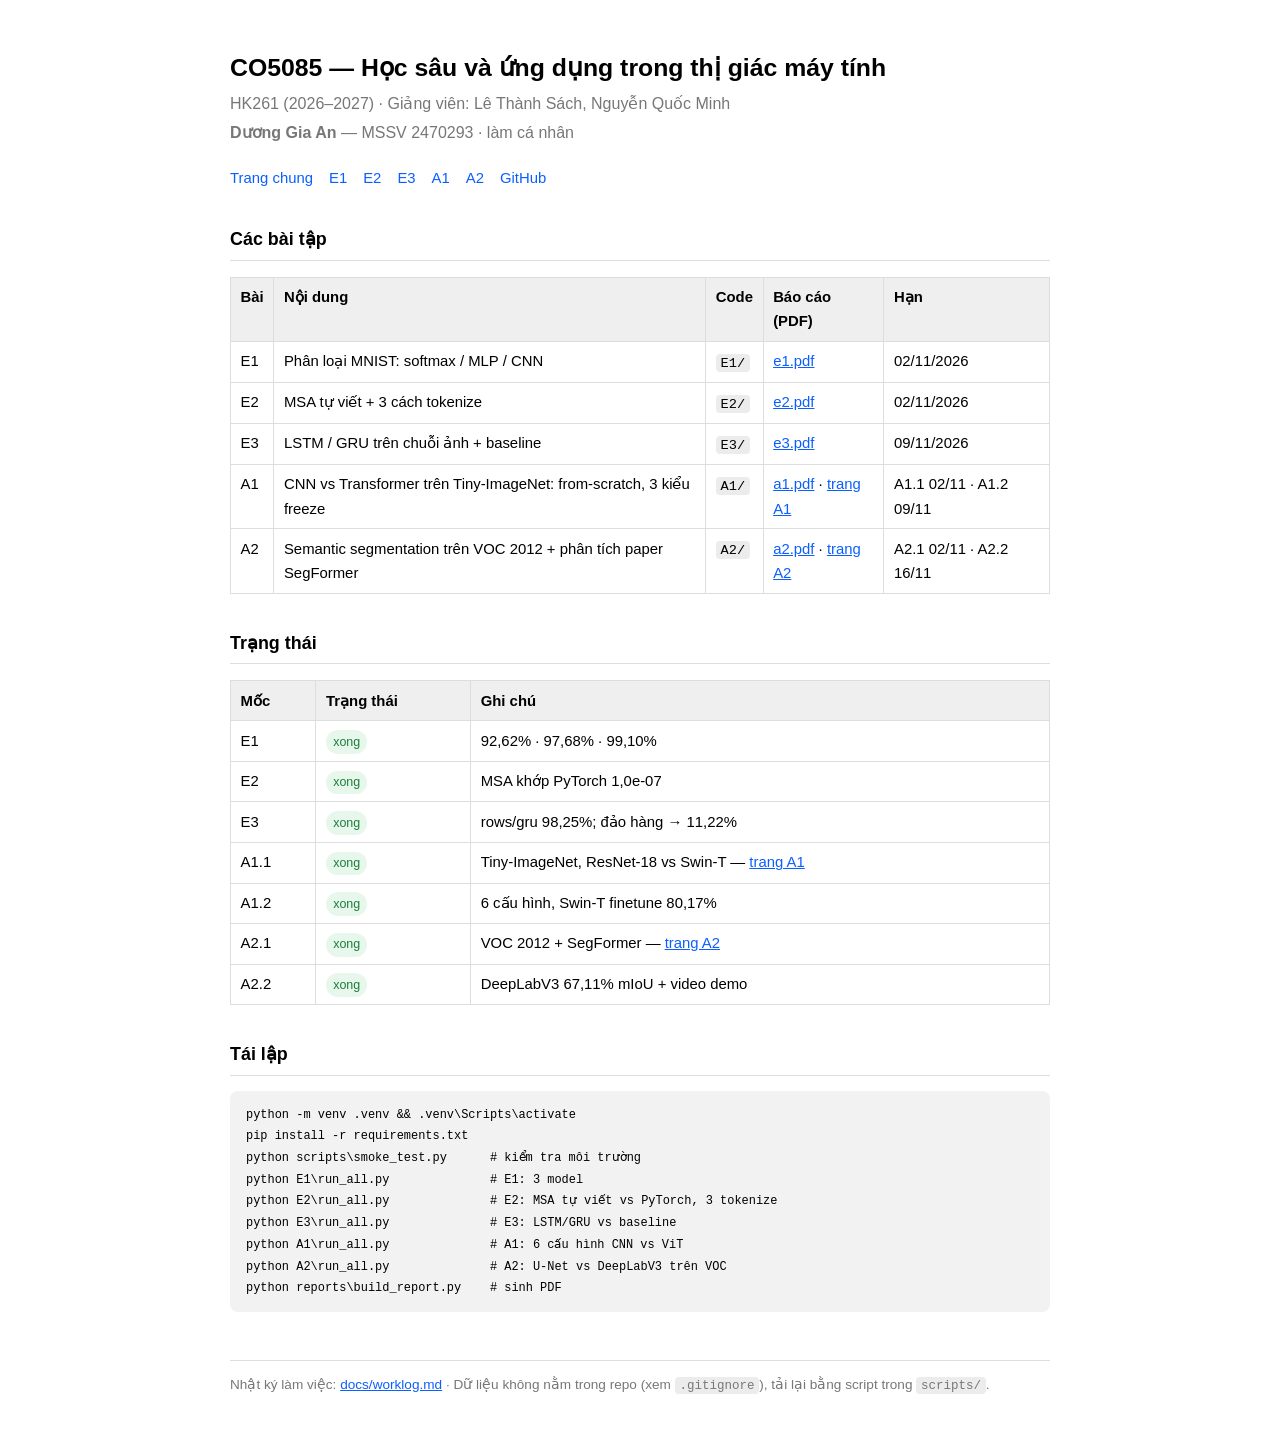
<file: docs/index.html>
<!DOCTYPE html>
<html lang="vi">
<head>
<meta charset="utf-8">
<meta name="viewport" content="width=device-width, initial-scale=1">
<title>CO5085 — E1–E3, A1–A2</title>
<link rel="stylesheet" href="style.css">
</head>
<body>
  <h1>CO5085 — Học sâu và ứng dụng trong thị giác máy tính</h1>
  <p class="sub">HK261 (2026–2027) · Giảng viên: Lê Thành Sách, Nguyễn Quốc Minh</p>
  <p class="sub"><b>Dương Gia An</b> — MSSV 2470293 · làm cá nhân</p>

  <nav>
    <a href="index.html">Trang chung</a>
    <a href="e1.pdf">E1</a>
    <a href="e2.pdf">E2</a>
    <a href="e3.pdf">E3</a>
    <a href="a1.html">A1</a>
    <a href="a2.html">A2</a>
    <a href="https://github.com/kinggiaan/co5085-e1-e3">GitHub</a>
  </nav>

  <h2>Các bài tập</h2>
  <table>
    <tr><th>Bài</th><th>Nội dung</th><th>Code</th><th>Báo cáo (PDF)</th><th>Hạn</th></tr>
    <tr>
      <td>E1</td>
      <td>Phân loại MNIST: softmax / MLP / CNN</td>
      <td><code>E1/</code></td>
      <td><a href="e1.pdf">e1.pdf</a></td>
      <td>02/11/2026</td>
    </tr>
    <tr>
      <td>E2</td>
      <td>MSA tự viết + 3 cách tokenize</td>
      <td><code>E2/</code></td>
      <td><a href="e2.pdf">e2.pdf</a></td>
      <td>02/11/2026</td>
    </tr>
    <tr>
      <td>E3</td>
      <td>LSTM / GRU trên chuỗi ảnh + baseline</td>
      <td><code>E3/</code></td>
      <td><a href="e3.pdf">e3.pdf</a></td>
      <td>09/11/2026</td>
    </tr>
    <tr>
      <td>A1</td>
      <td>CNN vs Transformer trên Tiny-ImageNet: from-scratch, 3 kiểu freeze</td>
      <td><code>A1/</code></td>
      <td><a href="a1.pdf">a1.pdf</a> · <a href="a1.html">trang A1</a></td>
      <td>A1.1 02/11 · A1.2 09/11</td>
    </tr>
    <tr>
      <td>A2</td>
      <td>Semantic segmentation trên VOC 2012 + phân tích paper SegFormer</td>
      <td><code>A2/</code></td>
      <td><a href="a2.pdf">a2.pdf</a> · <a href="a2.html">trang A2</a></td>
      <td>A2.1 02/11 · A2.2 16/11</td>
    </tr>
  </table>

  <h2>Trạng thái</h2>
  <table>
    <tr><th>Mốc</th><th>Trạng thái</th><th>Ghi chú</th></tr>
    <tr><td>E1</td><td><span class="tag done">xong</span></td><td>92,62% · 97,68% · 99,10%</td></tr>
    <tr><td>E2</td><td><span class="tag done">xong</span></td><td>MSA khớp PyTorch 1,0e-07</td></tr>
    <tr><td>E3</td><td><span class="tag done">xong</span></td><td>rows/gru 98,25%; đảo hàng → 11,22%</td></tr>
    <tr><td>A1.1</td><td><span class="tag done">xong</span></td><td>Tiny-ImageNet, ResNet-18 vs Swin-T — <a href="a1.html">trang A1</a></td></tr>
    <tr><td>A1.2</td><td><span class="tag done">xong</span></td><td>6 cấu hình, Swin-T finetune 80,17%</td></tr>
    <tr><td>A2.1</td><td><span class="tag done">xong</span></td><td>VOC 2012 + SegFormer — <a href="a2.html">trang A2</a></td></tr>
    <tr><td>A2.2</td><td><span class="tag done">xong</span></td><td>DeepLabV3 67,11% mIoU + video demo</td></tr>
  </table>

  <h2>Tái lập</h2>
  <pre><code>python -m venv .venv &amp;&amp; .venv\Scripts\activate
pip install -r requirements.txt
python scripts\smoke_test.py      # kiểm tra môi trường
python E1\run_all.py              # E1: 3 model
python E2\run_all.py              # E2: MSA tự viết vs PyTorch, 3 tokenize
python E3\run_all.py              # E3: LSTM/GRU vs baseline
python A1\run_all.py              # A1: 6 cấu hình CNN vs ViT
python A2\run_all.py              # A2: U-Net vs DeepLabV3 trên VOC
python reports\build_report.py    # sinh PDF</code></pre>

  <footer>
    Nhật ký làm việc: <a href="https://github.com/kinggiaan/co5085-e1-e3/blob/main/docs/worklog.md">docs/worklog.md</a> ·
    Dữ liệu không nằm trong repo (xem <code>.gitignore</code>), tải lại bằng script trong <code>scripts/</code>.
  </footer>
</body>
</html>
</file>
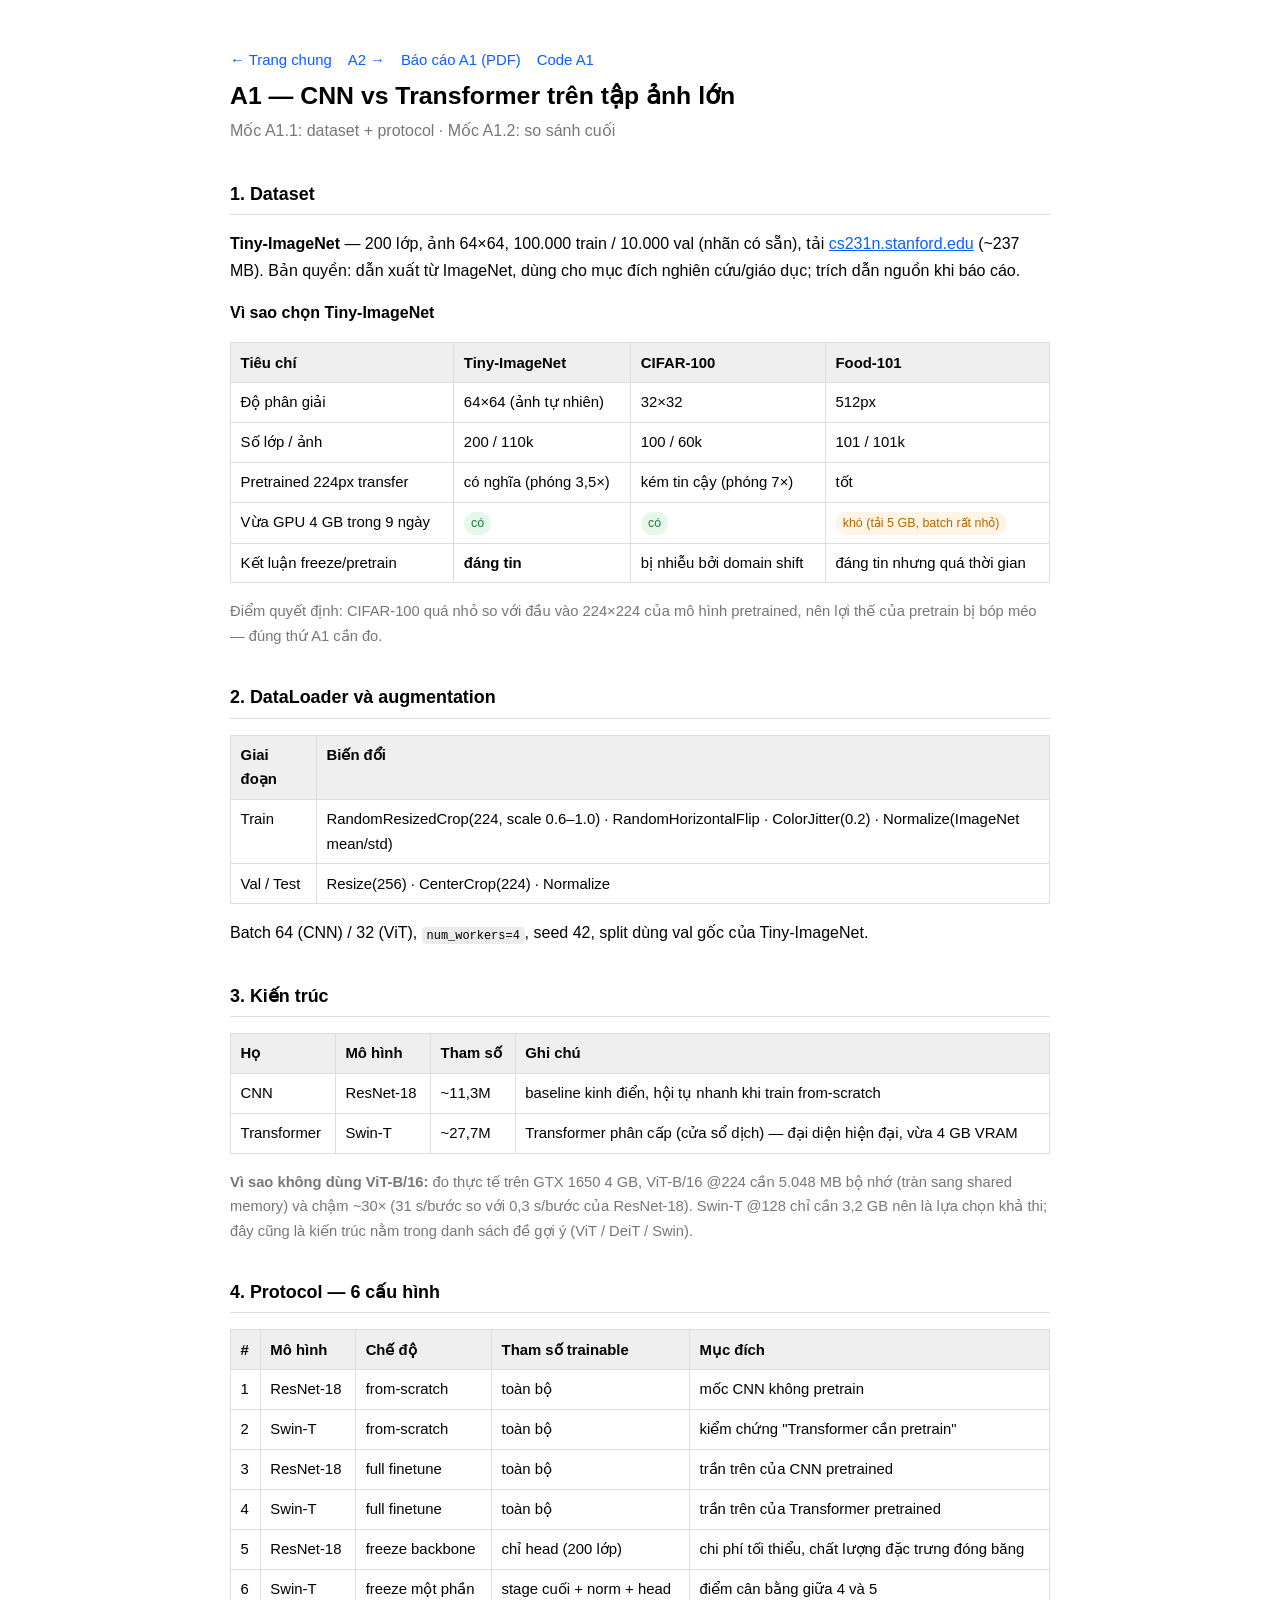
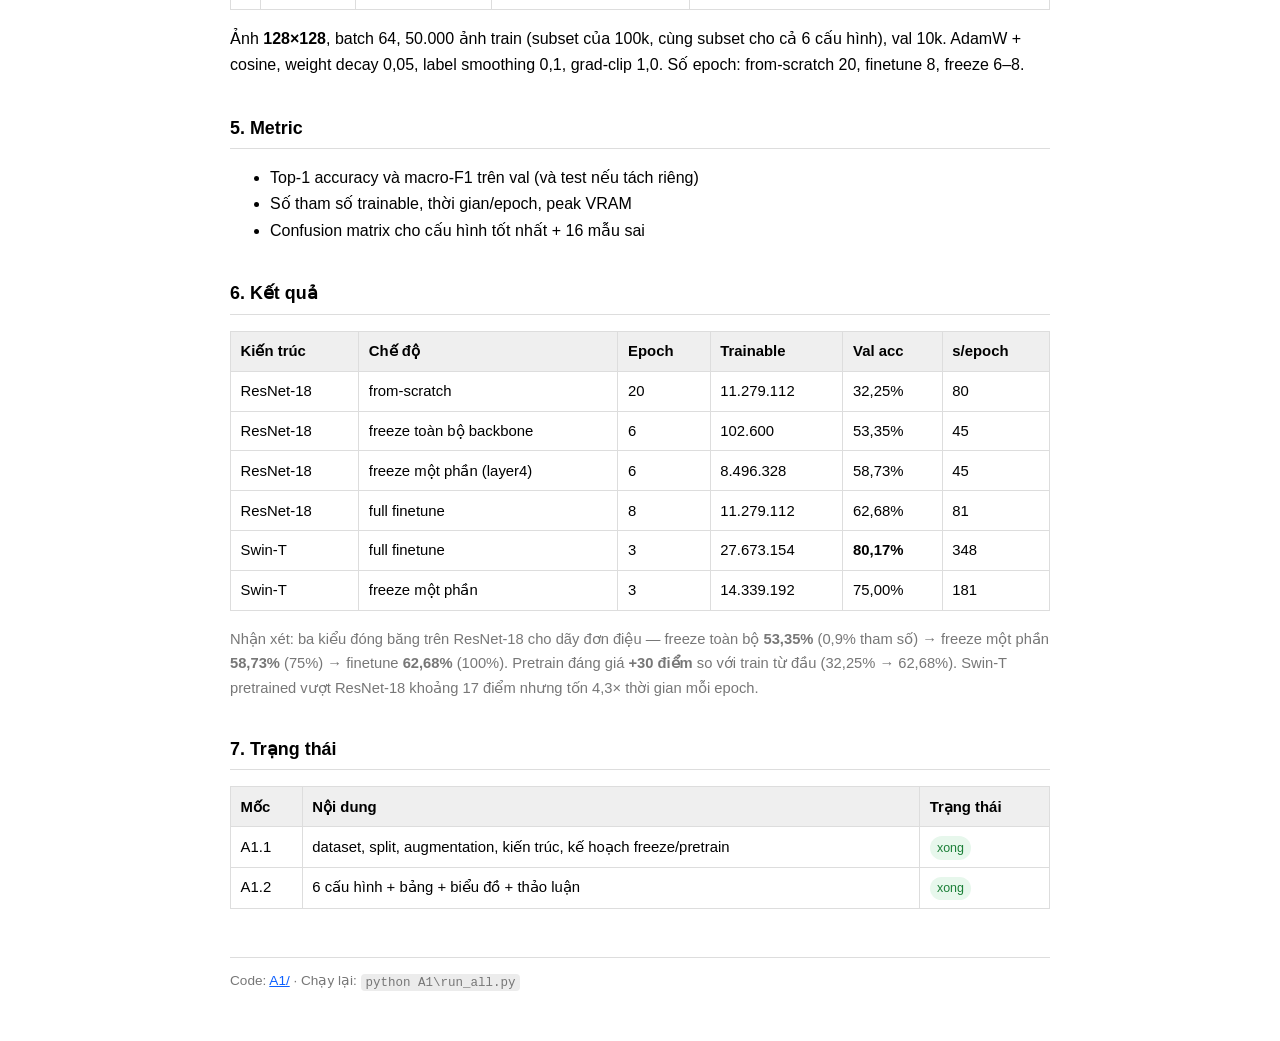
<file: docs/a1.html>
<!DOCTYPE html>
<html lang="vi">
<head>
<meta charset="utf-8">
<meta name="viewport" content="width=device-width, initial-scale=1">
<title>A1 — CNN vs Transformer trên Tiny-ImageNet</title>
<link rel="stylesheet" href="style.css">
</head>
<body>
  <nav>
    <a href="index.html">← Trang chung</a>
    <a href="a2.html">A2 →</a>
    <a href="a1.pdf">Báo cáo A1 (PDF)</a>
    <a href="https://github.com/kinggiaan/co5085-e1-e3/tree/main/A1">Code A1</a>
  </nav>

  <h1>A1 — CNN vs Transformer trên tập ảnh lớn</h1>
  <p class="sub">Mốc A1.1: dataset + protocol · Mốc A1.2: so sánh cuối</p>

  <h2>1. Dataset</h2>
  <p><b>Tiny-ImageNet</b> — 200 lớp, ảnh 64×64, 100.000 train / 10.000 val (nhãn có sẵn),
  tải <a href="http://cs231n.stanford.edu/tiny-imagenet-200.zip">cs231n.stanford.edu</a> (~237 MB).
  Bản quyền: dẫn xuất từ ImageNet, dùng cho mục đích nghiên cứu/giáo dục; trích dẫn nguồn khi báo cáo.</p>

  <h3>Vì sao chọn Tiny-ImageNet</h3>
  <table>
    <tr><th>Tiêu chí</th><th>Tiny-ImageNet</th><th>CIFAR-100</th><th>Food-101</th></tr>
    <tr><td>Độ phân giải</td><td>64×64 (ảnh tự nhiên)</td><td>32×32</td><td>512px</td></tr>
    <tr><td>Số lớp / ảnh</td><td>200 / 110k</td><td>100 / 60k</td><td>101 / 101k</td></tr>
    <tr><td>Pretrained 224px transfer</td><td>có nghĩa (phóng 3,5×)</td><td>kém tin cậy (phóng 7×)</td><td>tốt</td></tr>
    <tr><td>Vừa GPU 4 GB trong 9 ngày</td><td><span class="tag done">có</span></td><td><span class="tag done">có</span></td><td><span class="tag warn">khó (tải 5 GB, batch rất nhỏ)</span></td></tr>
    <tr><td>Kết luận freeze/pretrain</td><td><b>đáng tin</b></td><td>bị nhiễu bởi domain shift</td><td>đáng tin nhưng quá thời gian</td></tr>
  </table>
  <p class="muted">Điểm quyết định: CIFAR-100 quá nhỏ so với đầu vào 224×224 của mô hình pretrained,
  nên lợi thế của pretrain bị bóp méo — đúng thứ A1 cần đo.</p>

  <h2>2. DataLoader và augmentation</h2>
  <table>
    <tr><th>Giai đoạn</th><th>Biến đổi</th></tr>
    <tr><td>Train</td><td>RandomResizedCrop(224, scale 0.6–1.0) · RandomHorizontalFlip · ColorJitter(0.2) · Normalize(ImageNet mean/std)</td></tr>
    <tr><td>Val / Test</td><td>Resize(256) · CenterCrop(224) · Normalize</td></tr>
  </table>
  <p>Batch 64 (CNN) / 32 (ViT), <code>num_workers=4</code>, seed 42, split dùng val gốc của Tiny-ImageNet.</p>

  <h2>3. Kiến trúc</h2>
  <table>
    <tr><th>Họ</th><th>Mô hình</th><th>Tham số</th><th>Ghi chú</th></tr>
    <tr><td>CNN</td><td>ResNet-18</td><td>~11,3M</td><td>baseline kinh điển, hội tụ nhanh khi train from-scratch</td></tr>
    <tr><td>Transformer</td><td>Swin-T</td><td>~27,7M</td><td>Transformer phân cấp (cửa sổ dịch) — đại diện hiện đại, vừa 4 GB VRAM</td></tr>
  </table>
  <p class="muted"><b>Vì sao không dùng ViT-B/16:</b> đo thực tế trên GTX 1650 4 GB, ViT-B/16 @224
  cần 5.048 MB bộ nhớ (tràn sang shared memory) và chậm ~30× (31 s/bước so với 0,3 s/bước của
  ResNet-18). Swin-T @128 chỉ cần 3,2 GB nên là lựa chọn khả thi; đây cũng là kiến trúc nằm trong
  danh sách đề gợi ý (ViT / DeiT / Swin).</p>

  <h2>4. Protocol — 6 cấu hình</h2>
  <table>
    <tr><th>#</th><th>Mô hình</th><th>Chế độ</th><th>Tham số trainable</th><th>Mục đích</th></tr>
    <tr><td>1</td><td>ResNet-18</td><td>from-scratch</td><td>toàn bộ</td><td>mốc CNN không pretrain</td></tr>
    <tr><td>2</td><td>Swin-T</td><td>from-scratch</td><td>toàn bộ</td><td>kiểm chứng "Transformer cần pretrain"</td></tr>
    <tr><td>3</td><td>ResNet-18</td><td>full finetune</td><td>toàn bộ</td><td>trần trên của CNN pretrained</td></tr>
    <tr><td>4</td><td>Swin-T</td><td>full finetune</td><td>toàn bộ</td><td>trần trên của Transformer pretrained</td></tr>
    <tr><td>5</td><td>ResNet-18</td><td>freeze backbone</td><td>chỉ head (200 lớp)</td><td>chi phí tối thiểu, chất lượng đặc trưng đóng băng</td></tr>
    <tr><td>6</td><td>Swin-T</td><td>freeze một phần</td><td>stage cuối + norm + head</td><td>điểm cân bằng giữa 4 và 5</td></tr>
  </table>
  <p>Ảnh <b>128×128</b>, batch 64, 50.000 ảnh train (subset của 100k, cùng subset cho cả 6 cấu hình),
  val 10k. AdamW + cosine, weight decay 0,05, label smoothing 0,1, grad-clip 1,0.
  Số epoch: from-scratch 20, finetune 8, freeze 6–8.</p>


  <h2>5. Metric</h2>
  <ul>
    <li>Top-1 accuracy và macro-F1 trên val (và test nếu tách riêng)</li>
    <li>Số tham số trainable, thời gian/epoch, peak VRAM</li>
    <li>Confusion matrix cho cấu hình tốt nhất + 16 mẫu sai</li>
  </ul>

  <h2>6. Kết quả</h2>
  <table>
    <tr><th>Kiến trúc</th><th>Chế độ</th><th>Epoch</th><th>Trainable</th><th>Val acc</th><th>s/epoch</th></tr>
    <tr><td>ResNet-18</td><td>from-scratch</td><td>20</td><td>11.279.112</td><td>32,25%</td><td>80</td></tr>
    <tr><td>ResNet-18</td><td>freeze toàn bộ backbone</td><td>6</td><td>102.600</td><td>53,35%</td><td>45</td></tr>
    <tr><td>ResNet-18</td><td>freeze một phần (layer4)</td><td>6</td><td>8.496.328</td><td>58,73%</td><td>45</td></tr>
    <tr><td>ResNet-18</td><td>full finetune</td><td>8</td><td>11.279.112</td><td>62,68%</td><td>81</td></tr>
    <tr><td>Swin-T</td><td>full finetune</td><td>3</td><td>27.673.154</td><td><b>80,17%</b></td><td>348</td></tr>
    <tr><td>Swin-T</td><td>freeze một phần</td><td>3</td><td>14.339.192</td><td>75,00%</td><td>181</td></tr>
  </table>
  <p class="muted">Nhận xét: ba kiểu đóng băng trên ResNet-18 cho dãy đơn điệu — freeze toàn bộ
  <b>53,35%</b> (0,9% tham số) → freeze một phần <b>58,73%</b> (75%) → finetune <b>62,68%</b> (100%).
  Pretrain đáng giá <b>+30 điểm</b> so với train từ đầu (32,25% → 62,68%). Swin-T pretrained vượt
  ResNet-18 khoảng 17 điểm nhưng tốn 4,3× thời gian mỗi epoch.</p>

  <h2>7. Trạng thái</h2>
  <table>
    <tr><th>Mốc</th><th>Nội dung</th><th>Trạng thái</th></tr>
    <tr><td>A1.1</td><td>dataset, split, augmentation, kiến trúc, kế hoạch freeze/pretrain</td><td><span class="tag done">xong</span></td></tr>
    <tr><td>A1.2</td><td>6 cấu hình + bảng + biểu đồ + thảo luận</td><td><span class="tag done">xong</span></td></tr>
  </table>

  <footer>
    Code: <a href="https://github.com/kinggiaan/co5085-e1-e3/tree/main/A1">A1/</a> ·
    Chạy lại: <code>python A1\run_all.py</code>
  </footer>
</body>
</html>
</file>
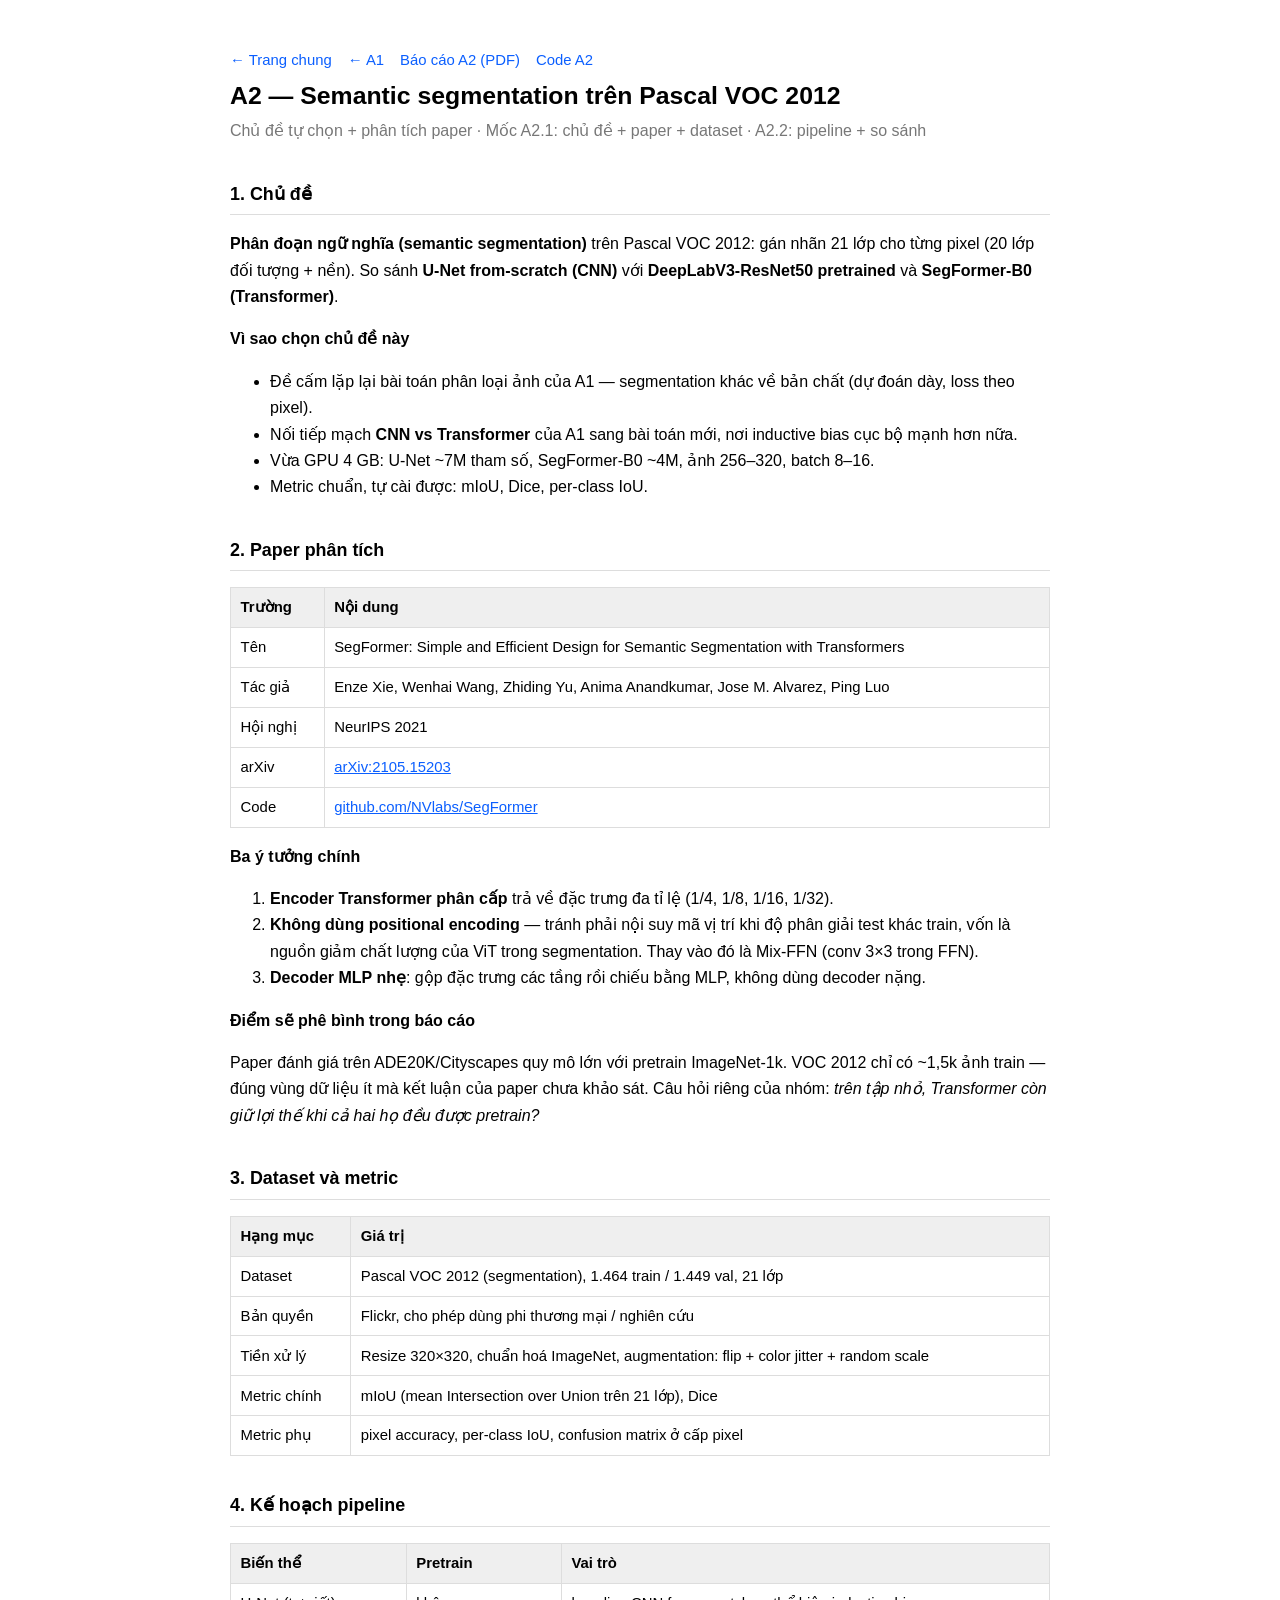
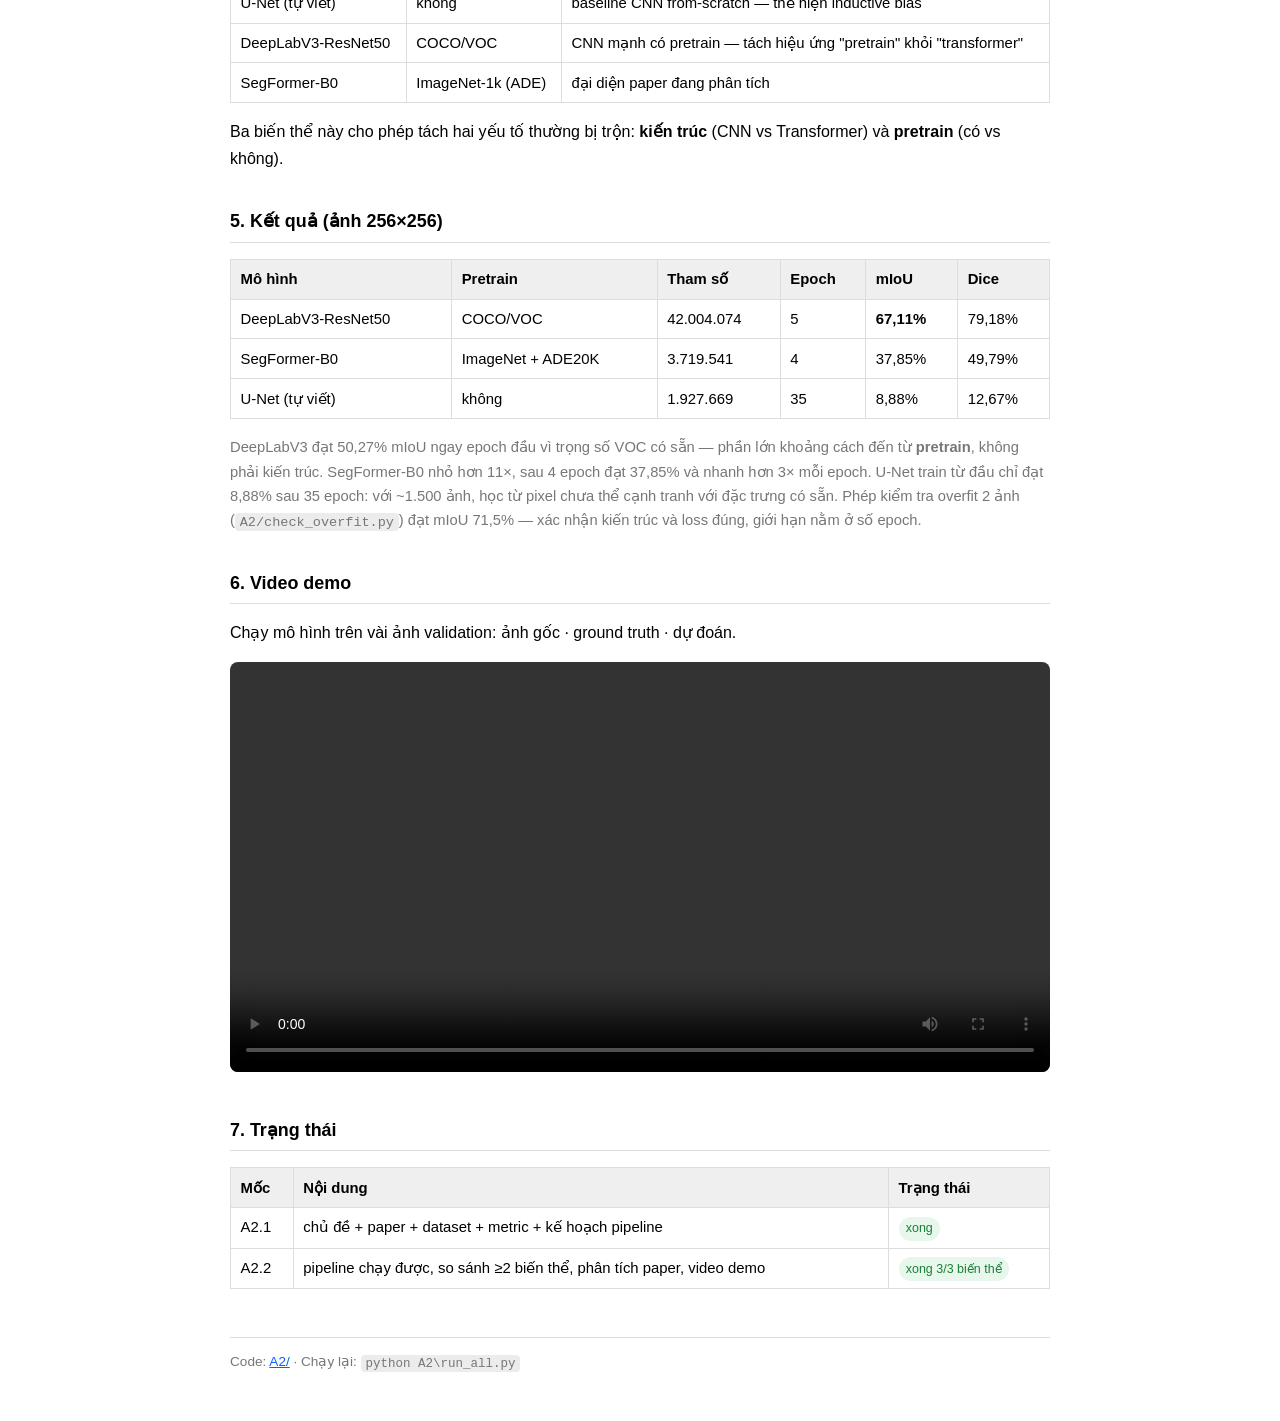
<file: docs/a2.html>
<!DOCTYPE html>
<html lang="vi">
<head>
<meta charset="utf-8">
<meta name="viewport" content="width=device-width, initial-scale=1">
<title>A2 — Semantic segmentation trên VOC 2012 + SegFormer</title>
<link rel="stylesheet" href="style.css">
</head>
<body>
  <nav>
    <a href="index.html">← Trang chung</a>
    <a href="a1.html">← A1</a>
    <a href="a2.pdf">Báo cáo A2 (PDF)</a>
    <a href="https://github.com/kinggiaan/co5085-e1-e3/tree/main/A2">Code A2</a>
  </nav>

  <h1>A2 — Semantic segmentation trên Pascal VOC 2012</h1>
  <p class="sub">Chủ đề tự chọn + phân tích paper · Mốc A2.1: chủ đề + paper + dataset · A2.2: pipeline + so sánh</p>

  <h2>1. Chủ đề</h2>
  <p><b>Phân đoạn ngữ nghĩa (semantic segmentation)</b> trên Pascal VOC 2012: gán nhãn 21 lớp cho từng pixel
  (20 lớp đối tượng + nền). So sánh <b>U-Net from-scratch (CNN)</b> với <b>DeepLabV3-ResNet50 pretrained</b>
  và <b>SegFormer-B0 (Transformer)</b>.</p>

  <h3>Vì sao chọn chủ đề này</h3>
  <ul>
    <li>Đề cấm lặp lại bài toán phân loại ảnh của A1 — segmentation khác về bản chất (dự đoán dày, loss theo pixel).</li>
    <li>Nối tiếp mạch <b>CNN vs Transformer</b> của A1 sang bài toán mới, nơi inductive bias cục bộ mạnh hơn nữa.</li>
    <li>Vừa GPU 4 GB: U-Net ~7M tham số, SegFormer-B0 ~4M, ảnh 256–320, batch 8–16.</li>
    <li>Metric chuẩn, tự cài được: mIoU, Dice, per-class IoU.</li>
  </ul>

  <h2>2. Paper phân tích</h2>
  <table>
    <tr><th>Trường</th><th>Nội dung</th></tr>
    <tr><td>Tên</td><td>SegFormer: Simple and Efficient Design for Semantic Segmentation with Transformers</td></tr>
    <tr><td>Tác giả</td><td>Enze Xie, Wenhai Wang, Zhiding Yu, Anima Anandkumar, Jose M. Alvarez, Ping Luo</td></tr>
    <tr><td>Hội nghị</td><td>NeurIPS 2021</td></tr>
    <tr><td>arXiv</td><td><a href="https://arxiv.org/abs/2105.15203">arXiv:2105.15203</a></td></tr>
    <tr><td>Code</td><td><a href="https://github.com/NVlabs/SegFormer">github.com/NVlabs/SegFormer</a></td></tr>
  </table>

  <h3>Ba ý tưởng chính</h3>
  <ol>
    <li><b>Encoder Transformer phân cấp</b> trả về đặc trưng đa tỉ lệ (1/4, 1/8, 1/16, 1/32).</li>
    <li><b>Không dùng positional encoding</b> — tránh phải nội suy mã vị trí khi độ phân giải test khác train,
       vốn là nguồn giảm chất lượng của ViT trong segmentation. Thay vào đó là Mix-FFN (conv 3×3 trong FFN).</li>
    <li><b>Decoder MLP nhẹ</b>: gộp đặc trưng các tầng rồi chiếu bằng MLP, không dùng decoder nặng.</li>
  </ol>

  <h3>Điểm sẽ phê bình trong báo cáo</h3>
  <p>Paper đánh giá trên ADE20K/Cityscapes quy mô lớn với pretrain ImageNet-1k. VOC 2012 chỉ có ~1,5k ảnh train
  — đúng vùng dữ liệu ít mà kết luận của paper chưa khảo sát. Câu hỏi riêng của nhóm:
  <i>trên tập nhỏ, Transformer còn giữ lợi thế khi cả hai họ đều được pretrain?</i></p>

  <h2>3. Dataset và metric</h2>
  <table>
    <tr><th>Hạng mục</th><th>Giá trị</th></tr>
    <tr><td>Dataset</td><td>Pascal VOC 2012 (segmentation), 1.464 train / 1.449 val, 21 lớp</td></tr>
    <tr><td>Bản quyền</td><td>Flickr, cho phép dùng phi thương mại / nghiên cứu</td></tr>
    <tr><td>Tiền xử lý</td><td>Resize 320×320, chuẩn hoá ImageNet, augmentation: flip + color jitter + random scale</td></tr>
    <tr><td>Metric chính</td><td>mIoU (mean Intersection over Union trên 21 lớp), Dice</td></tr>
    <tr><td>Metric phụ</td><td>pixel accuracy, per-class IoU, confusion matrix ở cấp pixel</td></tr>
  </table>

  <h2>4. Kế hoạch pipeline</h2>
  <table>
    <tr><th>Biến thể</th><th>Pretrain</th><th>Vai trò</th></tr>
    <tr><td>U-Net (tự viết)</td><td>không</td><td>baseline CNN from-scratch — thể hiện inductive bias</td></tr>
    <tr><td>DeepLabV3-ResNet50</td><td>COCO/VOC</td><td>CNN mạnh có pretrain — tách hiệu ứng "pretrain" khỏi "transformer"</td></tr>
    <tr><td>SegFormer-B0</td><td>ImageNet-1k (ADE)</td><td>đại diện paper đang phân tích</td></tr>
  </table>
  <p>Ba biến thể này cho phép tách hai yếu tố thường bị trộn: <b>kiến trúc</b> (CNN vs Transformer)
  và <b>pretrain</b> (có vs không).</p>

  <h2>5. Kết quả (ảnh 256×256)</h2>
  <table>
    <tr><th>Mô hình</th><th>Pretrain</th><th>Tham số</th><th>Epoch</th><th>mIoU</th><th>Dice</th></tr>
    <tr><td>DeepLabV3-ResNet50</td><td>COCO/VOC</td><td>42.004.074</td><td>5</td><td><b>67,11%</b></td><td>79,18%</td></tr>
    <tr><td>SegFormer-B0</td><td>ImageNet + ADE20K</td><td>3.719.541</td><td>4</td><td>37,85%</td><td>49,79%</td></tr>
    <tr><td>U-Net (tự viết)</td><td>không</td><td>1.927.669</td><td>35</td><td>8,88%</td><td>12,67%</td></tr>
  </table>
  <p class="muted">DeepLabV3 đạt 50,27% mIoU ngay epoch đầu vì trọng số VOC có sẵn — phần lớn khoảng
  cách đến từ <b>pretrain</b>, không phải kiến trúc. SegFormer-B0 nhỏ hơn 11×, sau 4 epoch đạt
  37,85% và nhanh hơn 3× mỗi epoch. U-Net train từ đầu chỉ đạt 8,88% sau 35 epoch: với ~1.500 ảnh,
  học từ pixel chưa thể cạnh tranh với đặc trưng có sẵn. Phép kiểm tra overfit 2 ảnh
  (<code>A2/check_overfit.py</code>) đạt mIoU 71,5% — xác nhận kiến trúc và loss đúng, giới hạn nằm
  ở số epoch.</p>

  <h2>6. Video demo</h2>
  <p>Chạy mô hình trên vài ảnh validation: ảnh gốc · ground truth · dự đoán.</p>
  <video controls width="100%" preload="metadata" style="max-width:900px;border-radius:8px">
    <source src="a2_demo.mp4" type="video/mp4">
    Trình duyệt không hỗ trợ video — <a href="a2_demo.mp4">tải trực tiếp</a>.
  </video>

  <h2>7. Trạng thái</h2>
  <table>
    <tr><th>Mốc</th><th>Nội dung</th><th>Trạng thái</th></tr>
    <tr><td>A2.1</td><td>chủ đề + paper + dataset + metric + kế hoạch pipeline</td><td><span class="tag done">xong</span></td></tr>
    <tr><td>A2.2</td><td>pipeline chạy được, so sánh ≥2 biến thể, phân tích paper, video demo</td><td><span class="tag done">xong 3/3 biến thể</span></td></tr>
  </table>

  <footer>
    Code: <a href="https://github.com/kinggiaan/co5085-e1-e3/tree/main/A2">A2/</a> ·
    Chạy lại: <code>python A2\run_all.py</code>
  </footer>
</body>
</html>
</file>
<file: docs/style.css>
:root { color-scheme: light dark; }
* { box-sizing: border-box; }
body {
  font-family: -apple-system, "Segoe UI", Roboto, "Helvetica Neue", Arial, sans-serif;
  max-width: 860px; margin: 3rem auto; padding: 0 1.25rem; line-height: 1.65;
}
h1 { font-size: 1.55rem; margin: .2rem 0 .1rem; }
h2 { font-size: 1.12rem; margin-top: 2.2rem; border-bottom: 1px solid #ddd; padding-bottom: .3rem; }
h3 { font-size: 1rem; margin-bottom: .3rem; }
.sub { color: #777; margin: 0 0 .2rem; }
.muted { color: #777; font-size: .92rem; }
a { color: #0b5fff; }
code { background: rgba(127,127,127,.15); padding: .1rem .3rem; border-radius: 4px; font-size: .92em; }
pre { background: rgba(127,127,127,.1); padding: .8rem 1rem; border-radius: 8px; overflow-x: auto; }
pre code { background: none; padding: 0; }
table { border-collapse: collapse; width: 100%; margin: 1rem 0; font-size: .93rem; }
th, td { border: 1px solid #ddd; padding: .45rem .6rem; text-align: left; vertical-align: top; }
th { background: rgba(127,127,127,.12); }
.tag { display: inline-block; font-size: .78rem; padding: .1rem .45rem; border-radius: 999px; background: #e8f0ff; color: #0b5fff; }
.tag.warn { background: #fff4e5; color: #b26a00; }
.tag.done { background: #e7f7ec; color: #1a7f37; }
nav { display: flex; gap: 1rem; flex-wrap: wrap; margin: 1.2rem 0 0; font-size: .93rem; }
nav a { text-decoration: none; }
footer { margin-top: 3rem; border-top: 1px solid #ddd; padding-top: .8rem; font-size: .85rem; color: #777; }
</file>
